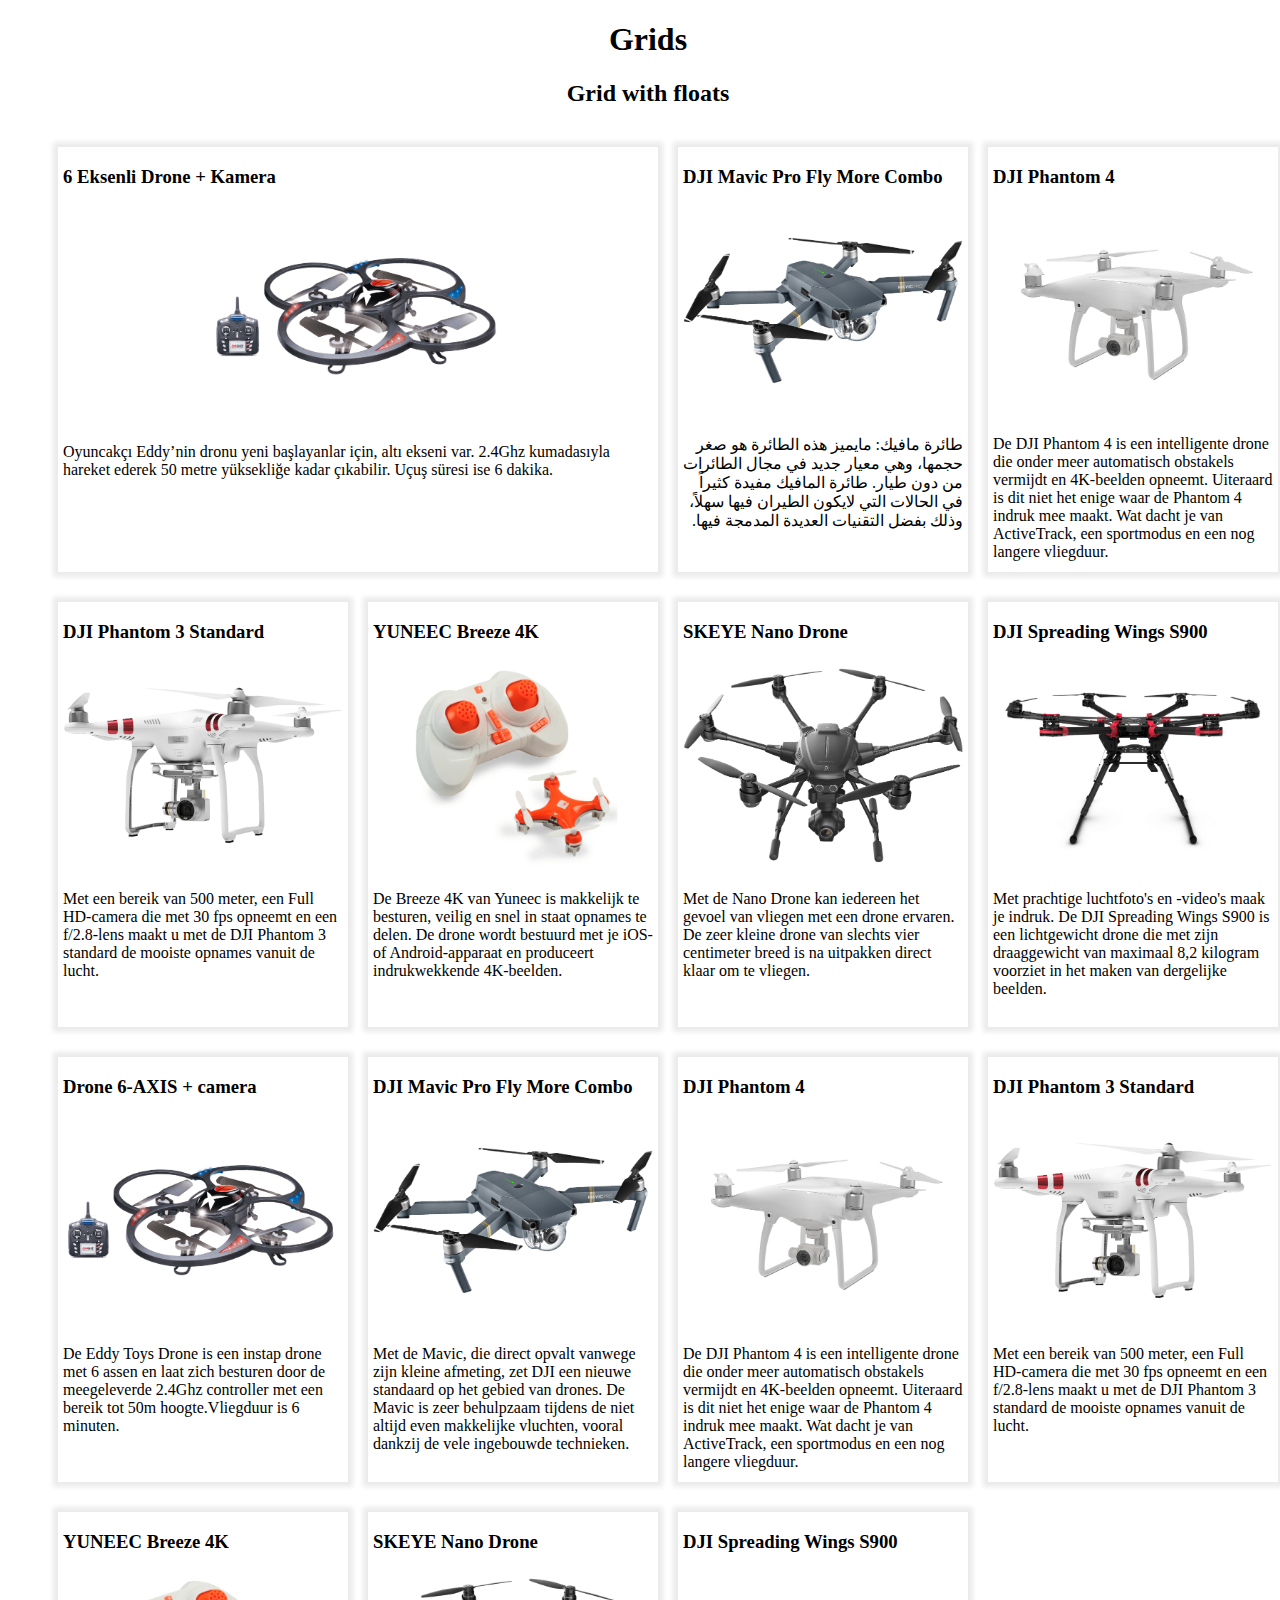
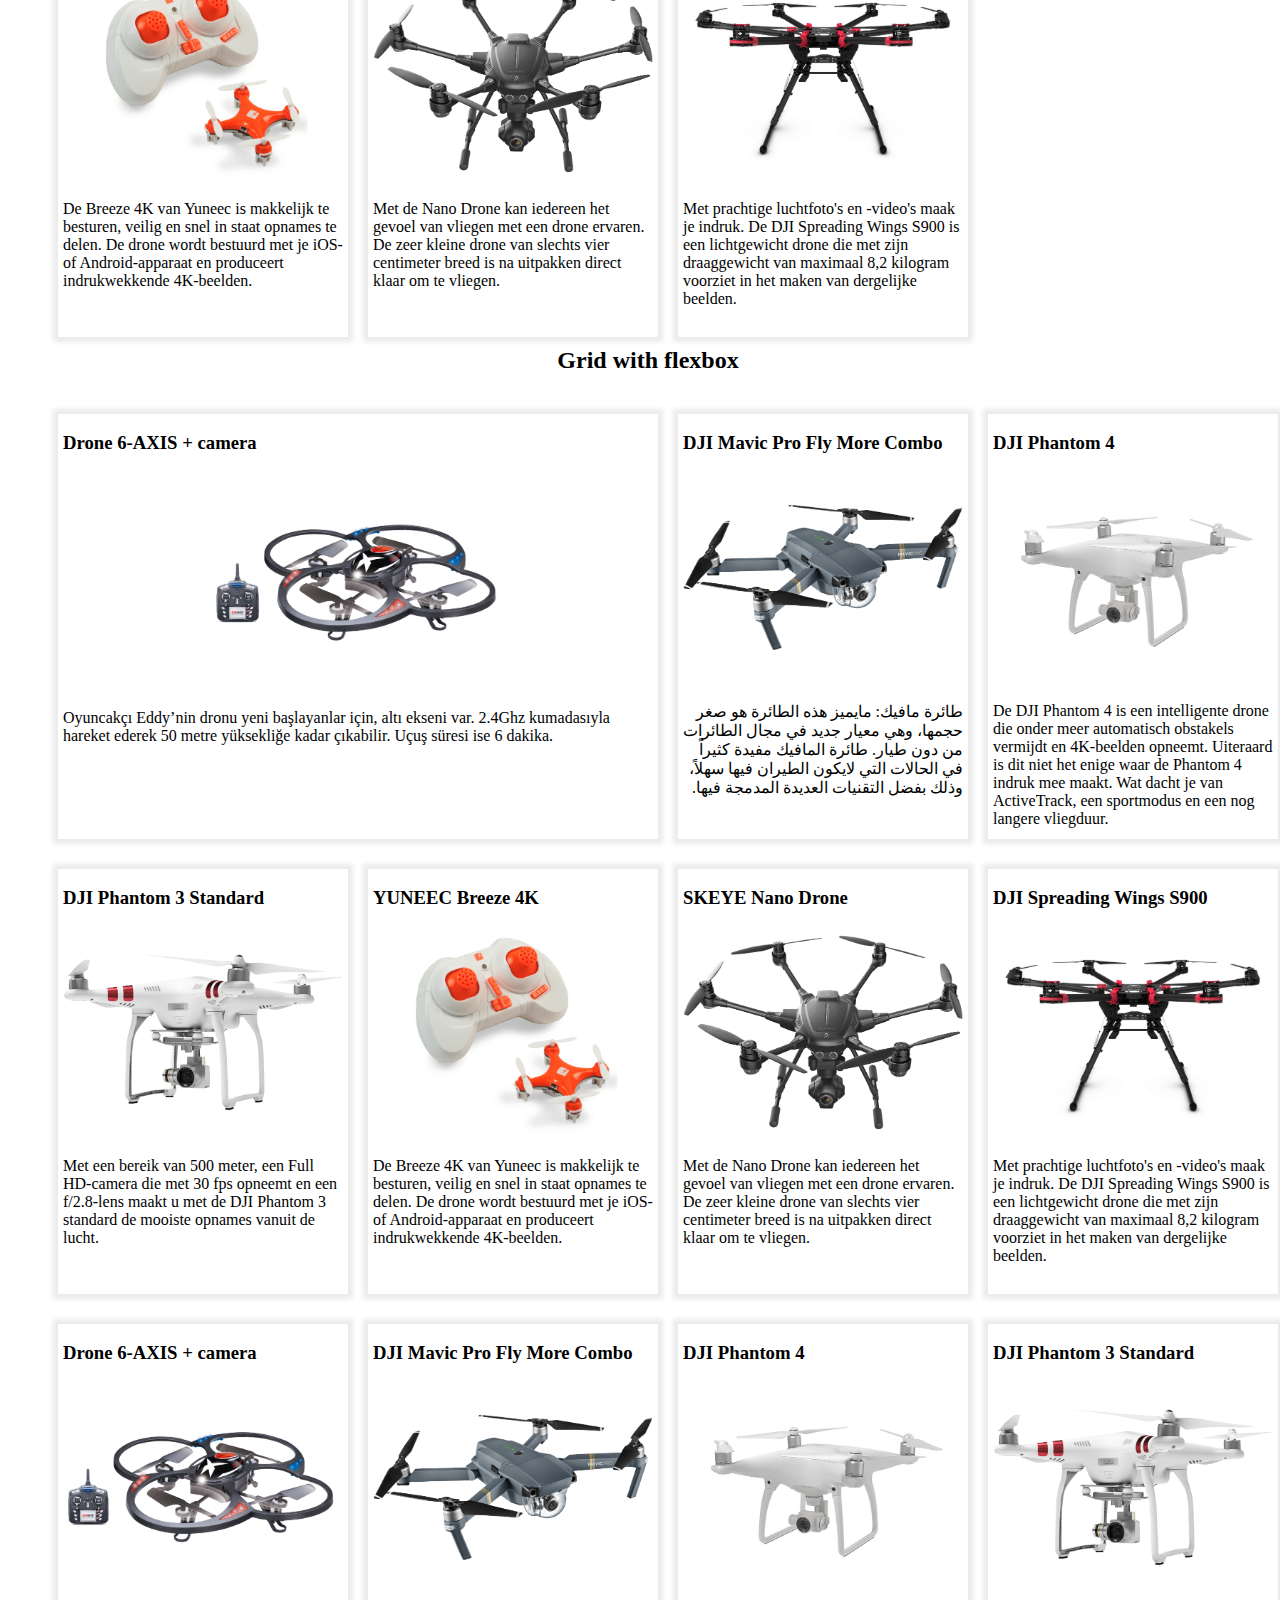
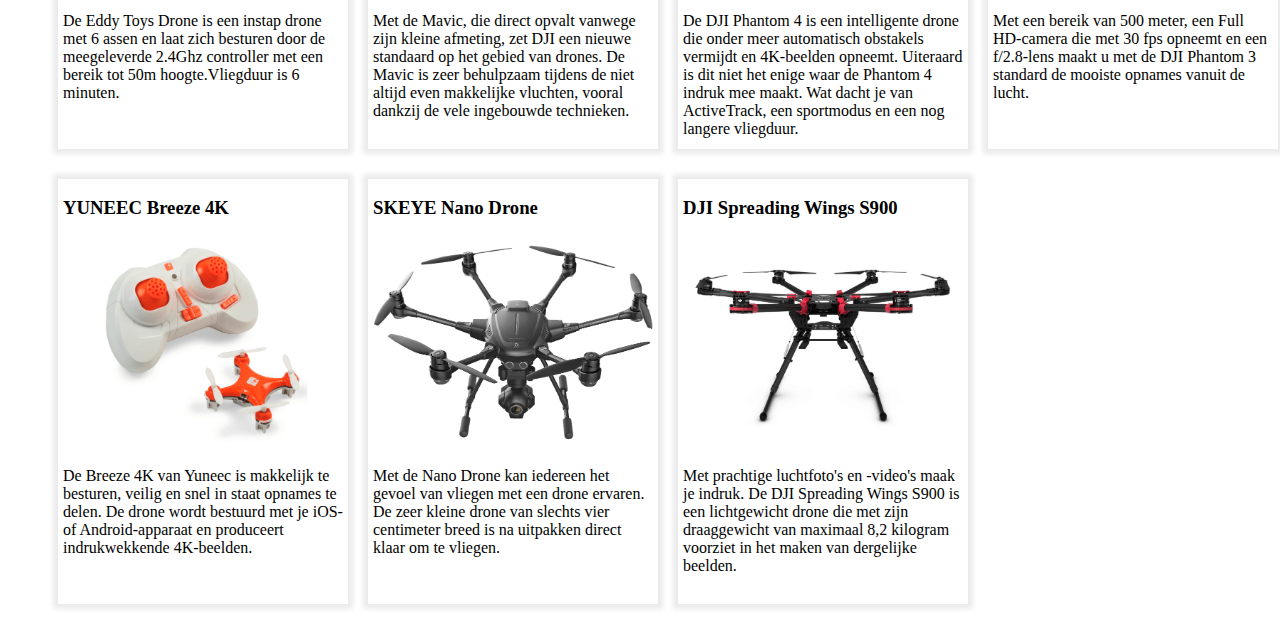
<file: week2/index.html>
<!doctype html>
<html>
    <head>
        <meta charset="utf-8">
        <meta name="viewport" content="width=device-width, initial-scale=1.0">
        <title>Grids</title>
        <link rel="stylesheet" href="style.css">
    </head>
    <body>
        <header>
            <h1>Grids</h1>
        </header>
        <main>
            <section>
                <h2>Grid with floats</h2>
                <ul id="grid-floats">
                    <li class="grid-item">
                        <h3>6 Eksenli Drone + Kamera</h3>
                        <img src="images/drone1.png">
                        <p>Oyuncakçı Eddy’nin dronu yeni başlayanlar için, altı ekseni var. 2.4Ghz kumadasıyla hareket ederek 50 metre yüksekliğe kadar çıkabilir. Uçuş süresi ise 6 dakika.</p>
                    </li>
                    <li class="grid-item">
                        <h3>DJI Mavic Pro Fly More Combo</h3>
                        <img src="images/drone2.png">
                         <p dir="rtl">طائرة مافيك: مايميز هذه الطائرة هو صغر حجمها، وهي معيار جديد في مجال الطائرات من دون طيار. طائرة المافيك مفيدة كثيراً في الحالات التي لايكون الطيران فيها سهلاً، وذلك بفضل التقنيات العديدة المدمجة فيها.</p>
                    </li>
                    <li class="grid-item">
                        <h3>DJI Phantom 4</h3>
                        <img src="images/drone3.png">
                        <p>De DJI Phantom 4 is een intelligente drone die onder meer automatisch obstakels vermijdt en 4K-beelden opneemt. Uiteraard is dit niet het enige waar de Phantom 4 indruk mee maakt. Wat dacht je van ActiveTrack, een sportmodus en een nog langere vliegduur.</p>
                    </li>
                    <li class="grid-item">
                        <h3>DJI Phantom 3 Standard</h3>
                        <img src="images/drone4.png">
                        <p>Met een bereik van 500 meter, een Full HD-camera die met 30 fps opneemt en een f/2.8-lens maakt u met de DJI Phantom 3 standard de mooiste opnames vanuit de lucht.</p>
                    </li>
                    <li class="grid-item">
                        <h3>YUNEEC Breeze 4K</h3>
                        <img src="images/drone5.png">
                        <p>De Breeze 4K van Yuneec is makkelijk te besturen, veilig en snel in staat opnames te delen. De drone wordt bestuurd met je iOS- of Android-apparaat en produceert indrukwekkende 4K-beelden.</p>
                    </li>
                    <li class="grid-item">
                        <h3>SKEYE Nano Drone</h3>
                        <img src="images/drone6.png">
                        <p>Met de Nano Drone kan iedereen het gevoel van vliegen met een drone ervaren. De zeer kleine drone van slechts vier centimeter breed is na uitpakken direct klaar om te vliegen.</p>
                    </li>
                    <li class="grid-item">
                        <h3>DJI Spreading Wings S900</h3>
                        <img src="images/drone7.png">
                        <p>Met prachtige luchtfoto's en -video's maak je indruk. De DJI Spreading Wings S900 is een lichtgewicht drone die met zijn draaggewicht van maximaal 8,2 kilogram voorziet in het maken van dergelijke beelden.</p>
                    </li>
                    <li class="grid-item">
                        <h3>Drone 6-AXIS + camera</h3>
                        <img src="images/drone1.png">
                        <p>De Eddy Toys Drone is een instap drone met 6 assen en laat zich besturen door de meegeleverde 2.4Ghz controller met een bereik tot 50m hoogte.Vliegduur is 6 minuten.</p>
                    </li>
                    <li class="grid-item">
                        <h3>DJI Mavic Pro Fly More Combo</h3>
                        <img src="images/drone2.png">
                        <p>Met de Mavic, die direct opvalt vanwege zijn kleine afmeting, zet DJI een nieuwe standaard op het gebied van drones. De Mavic is zeer behulpzaam tijdens de niet altijd even makkelijke vluchten, vooral dankzij de vele ingebouwde technieken.</p>
                    </li>
                    <li class="grid-item">
                        <h3>DJI Phantom 4</h3>
                        <img src="images/drone3.png">
                        <p>De DJI Phantom 4 is een intelligente drone die onder meer automatisch obstakels vermijdt en 4K-beelden opneemt. Uiteraard is dit niet het enige waar de Phantom 4 indruk mee maakt. Wat dacht je van ActiveTrack, een sportmodus en een nog langere vliegduur.</p>
                    </li>
                    <li class="grid-item">
                        <h3>DJI Phantom 3 Standard</h3>
                        <img src="images/drone4.png">
                        <p>Met een bereik van 500 meter, een Full HD-camera die met 30 fps opneemt en een f/2.8-lens maakt u met de DJI Phantom 3 standard de mooiste opnames vanuit de lucht.</p>
                    </li>
                    <li class="grid-item">
                        <h3>YUNEEC Breeze 4K</h3>
                        <img src="images/drone5.png">
                        <p>De Breeze 4K van Yuneec is makkelijk te besturen, veilig en snel in staat opnames te delen. De drone wordt bestuurd met je iOS- of Android-apparaat en produceert indrukwekkende 4K-beelden.</p>
                    </li>
                    <li class="grid-item">
                        <h3>SKEYE Nano Drone</h3>
                        <img src="images/drone6.png">
                        <p>Met de Nano Drone kan iedereen het gevoel van vliegen met een drone ervaren. De zeer kleine drone van slechts vier centimeter breed is na uitpakken direct klaar om te vliegen.</p>
                    </li>
                    <li class="grid-item">
                        <h3>DJI Spreading Wings S900</h3>
                        <img src="images/drone7.png">
                        <p>Met prachtige luchtfoto's en -video's maak je indruk. De DJI Spreading Wings S900 is een lichtgewicht drone die met zijn draaggewicht van maximaal 8,2 kilogram voorziet in het maken van dergelijke beelden.</p>
                    </li>
                </ul>
                
            </section>
            <section>
                <h2>Grid with flexbox</h2>
                <ul id="grid-flex">
                    <li class="grid-item">
                        <h3>Drone 6-AXIS + camera</h3>
                        <img src="images/drone1.png">
                        <p>Oyuncakçı Eddy’nin dronu yeni başlayanlar için, altı ekseni var. 2.4Ghz kumadasıyla hareket ederek 50 metre yüksekliğe kadar çıkabilir. Uçuş süresi ise 6 dakika.</p>
                    </li>
                    <li class="grid-item">
                        <h3>DJI Mavic Pro Fly More Combo</h3>
                        <img src="images/drone2.png">
                         <p dir="rtl">طائرة مافيك: مايميز هذه الطائرة هو صغر حجمها، وهي معيار جديد في مجال الطائرات من دون طيار. طائرة المافيك مفيدة كثيراً في الحالات التي لايكون الطيران فيها سهلاً، وذلك بفضل التقنيات العديدة المدمجة فيها.</p>
                    </li>
                    <li class="grid-item">
                        <h3>DJI Phantom 4</h3>
                        <img src="images/drone3.png">
                        <p>De DJI Phantom 4 is een intelligente drone die onder meer automatisch obstakels vermijdt en 4K-beelden opneemt. Uiteraard is dit niet het enige waar de Phantom 4 indruk mee maakt. Wat dacht je van ActiveTrack, een sportmodus en een nog langere vliegduur.</p>
                    </li>
                    <li class="grid-item">
                        <h3>DJI Phantom 3 Standard</h3>
                        <img src="images/drone4.png">
                        <p>Met een bereik van 500 meter, een Full HD-camera die met 30 fps opneemt en een f/2.8-lens maakt u met de DJI Phantom 3 standard de mooiste opnames vanuit de lucht.</p>
                    </li>
                    <li class="grid-item">
                        <h3>YUNEEC Breeze 4K</h3>
                        <img src="images/drone5.png">
                        <p>De Breeze 4K van Yuneec is makkelijk te besturen, veilig en snel in staat opnames te delen. De drone wordt bestuurd met je iOS- of Android-apparaat en produceert indrukwekkende 4K-beelden.</p>
                    </li>
                    <li class="grid-item">
                        <h3>SKEYE Nano Drone</h3>
                        <img src="images/drone6.png">
                        <p>Met de Nano Drone kan iedereen het gevoel van vliegen met een drone ervaren. De zeer kleine drone van slechts vier centimeter breed is na uitpakken direct klaar om te vliegen.</p>
                    </li>
                    <li class="grid-item">
                        <h3>DJI Spreading Wings S900</h3>
                        <img src="images/drone7.png">
                        <p>Met prachtige luchtfoto's en -video's maak je indruk. De DJI Spreading Wings S900 is een lichtgewicht drone die met zijn draaggewicht van maximaal 8,2 kilogram voorziet in het maken van dergelijke beelden.</p>
                    </li>
                    <li class="grid-item">
                        <h3>Drone 6-AXIS + camera</h3>
                        <img src="images/drone1.png">
                        <p>De Eddy Toys Drone is een instap drone met 6 assen en laat zich besturen door de meegeleverde 2.4Ghz controller met een bereik tot 50m hoogte.Vliegduur is 6 minuten.</p>
                    </li>
                    <li class="grid-item">
                        <h3>DJI Mavic Pro Fly More Combo</h3>
                        <img src="images/drone2.png">
                        <p>Met de Mavic, die direct opvalt vanwege zijn kleine afmeting, zet DJI een nieuwe standaard op het gebied van drones. De Mavic is zeer behulpzaam tijdens de niet altijd even makkelijke vluchten, vooral dankzij de vele ingebouwde technieken.</p>
                    </li>
                    <li class="grid-item">
                        <h3>DJI Phantom 4</h3>
                        <img src="images/drone3.png">
                        <p>De DJI Phantom 4 is een intelligente drone die onder meer automatisch obstakels vermijdt en 4K-beelden opneemt. Uiteraard is dit niet het enige waar de Phantom 4 indruk mee maakt. Wat dacht je van ActiveTrack, een sportmodus en een nog langere vliegduur.</p>
                    </li>
                    <li class="grid-item">
                        <h3>DJI Phantom 3 Standard</h3>
                        <img src="images/drone4.png">
                        <p>Met een bereik van 500 meter, een Full HD-camera die met 30 fps opneemt en een f/2.8-lens maakt u met de DJI Phantom 3 standard de mooiste opnames vanuit de lucht.</p>
                    </li>
                    <li class="grid-item">
                        <h3>YUNEEC Breeze 4K</h3>
                        <img src="images/drone5.png">
                        <p>De Breeze 4K van Yuneec is makkelijk te besturen, veilig en snel in staat opnames te delen. De drone wordt bestuurd met je iOS- of Android-apparaat en produceert indrukwekkende 4K-beelden.</p>
                    </li>
                    <li class="grid-item">
                        <h3>SKEYE Nano Drone</h3>
                        <img src="images/drone6.png">
                        <p>Met de Nano Drone kan iedereen het gevoel van vliegen met een drone ervaren. De zeer kleine drone van slechts vier centimeter breed is na uitpakken direct klaar om te vliegen.</p>
                    </li>
                    <li class="grid-item">
                        <h3>DJI Spreading Wings S900</h3>
                        <img src="images/drone7.png">
                        <p>Met prachtige luchtfoto's en -video's maak je indruk. De DJI Spreading Wings S900 is een lichtgewicht drone die met zijn draaggewicht van maximaal 8,2 kilogram voorziet in het maken van dergelijke beelden.</p>
                    </li>
                </ul>
            </section>
        </main>
    </body>
</html>
</file>
<file: week2/style.css>
*{
    box-sizing: border-box;
}
body{
    width:599px;
}
section{
    clear: both;
}
img {
    width:100%;
}
h1, h2 {
    text-align: center;
}
ul {
    list-style-type: none;
}
li{
    padding: 0px 5px;
    box-shadow: 0 0 5px 5px rgb(236, 235, 235);
    margin: 20px 10px 10px 10px;
    width: calc(50% - 20px);
    height: 425px;
}
li:nth-child(2) p{
    text-align: right
}
li:first-child{
    width: calc(100% - 20px);
    height: 535px;
    animation-name: rainbow;
    animation-duration: 20s;
}
li:first-child img{
    background-color: white;
    position: relative;
    animation-name: fly;
    animation-duration: 20s;
}
@keyframes fly {
    0%   {left:0px; top:0px;}
    25%  {left:0px; top:200px;}
    50%  {left:0px; top:0px;}
    75%  {left:0px; top:200px;}
    100% {left:0px; top:0px;}
}
@keyframes rainbow {
    from {background-color: red;}
    to {background-color: yellow;}
}
#grid-floats li{
    float:left;
}
#grid-flex{
    display: flex;
    flex-flow: row wrap;
}
@media (min-width: 600px){
    body{
        width:100%;
    }
    li{
        width: calc(100% / 3 - 20px);
        height: 450px;
    }
    li:first-child{
        width: calc(50% - 20px);
        height: 475px;
    }
    li:nth-child(2){
        width: calc(50% - 20px);
        height: 475px;
    }
}
@media(min-width:1000px){
    body{
        width:100%;
    }
    li{
        width: calc(25% - 20px);
        height: 425px;
    }
    li:first-child{
        width: calc(50% - 20px);
        height: 425px;
    }
    li:nth-child(2){
        width: calc(25% - 20px);
        height: 425px;
    }
    li:first-child img{
        width: 50%;
        display: block;
        margin: 0 auto;
    }
}
</file>
